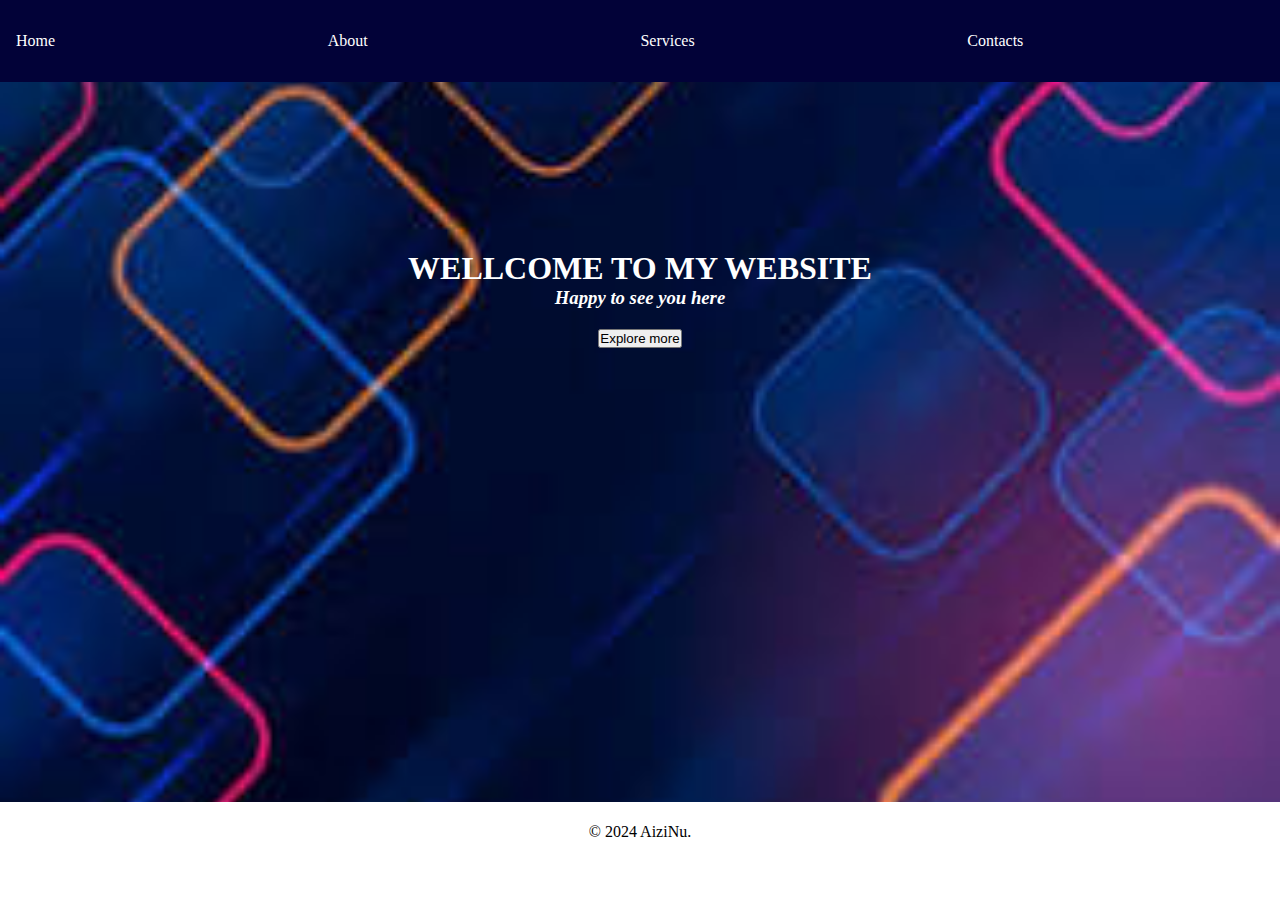
<file: homepage/index.html>
<!DOCTYPE html>

<html lang="en">
    <head>
        <link href="https://cdn.jsdelivr.net/npm/bootstrap@5.2.3/dist/css/bootstrap.min.css" rel="stylesheet" integrity="sha384-rbsA2VBKQhggwzxH7pPCaAqO46MgnOM80zW1RWuH61DGLwZJEdK2Kadq2F9CUG65" crossorigin="anonymous">
        <script src="https://cdn.jsdelivr.net/npm/bootstrap@5.2.3/dist/js/bootstrap.bundle.min.js" integrity="sha384-kenU1KFdBIe4zVF0s0G1M5b4hcpxyD9F7jL+jjXkk+Q2h455rYXK/7HAuoJl+0I4" crossorigin="anonymous"></script>
        <link href="styles.css" rel="stylesheet">
        <title>My Webpage</title>
    </head>
    <body>
        <header>
            <nav class="navbar">
                <ul>
                    <li>Home</li>
                    <li>About</li>
                    <li>Services</li>
                    <li>Contacts</li>
                </ul>
            </nav>
        </header>
        <main class="main_page">
            <h1>WELLCOME TO MY WEBSITE</h3>
                <h3>Happy to see you here</h3>
                <button type="button" id="main_btn" class="btn btn-outline-primary">Explore more</button>
        </main>
        <footer>
            <p>&copy; 2024 AiziNu.</p>
        </footer>
        <script src="index.js"></script>
    </body>
</html>
</file>
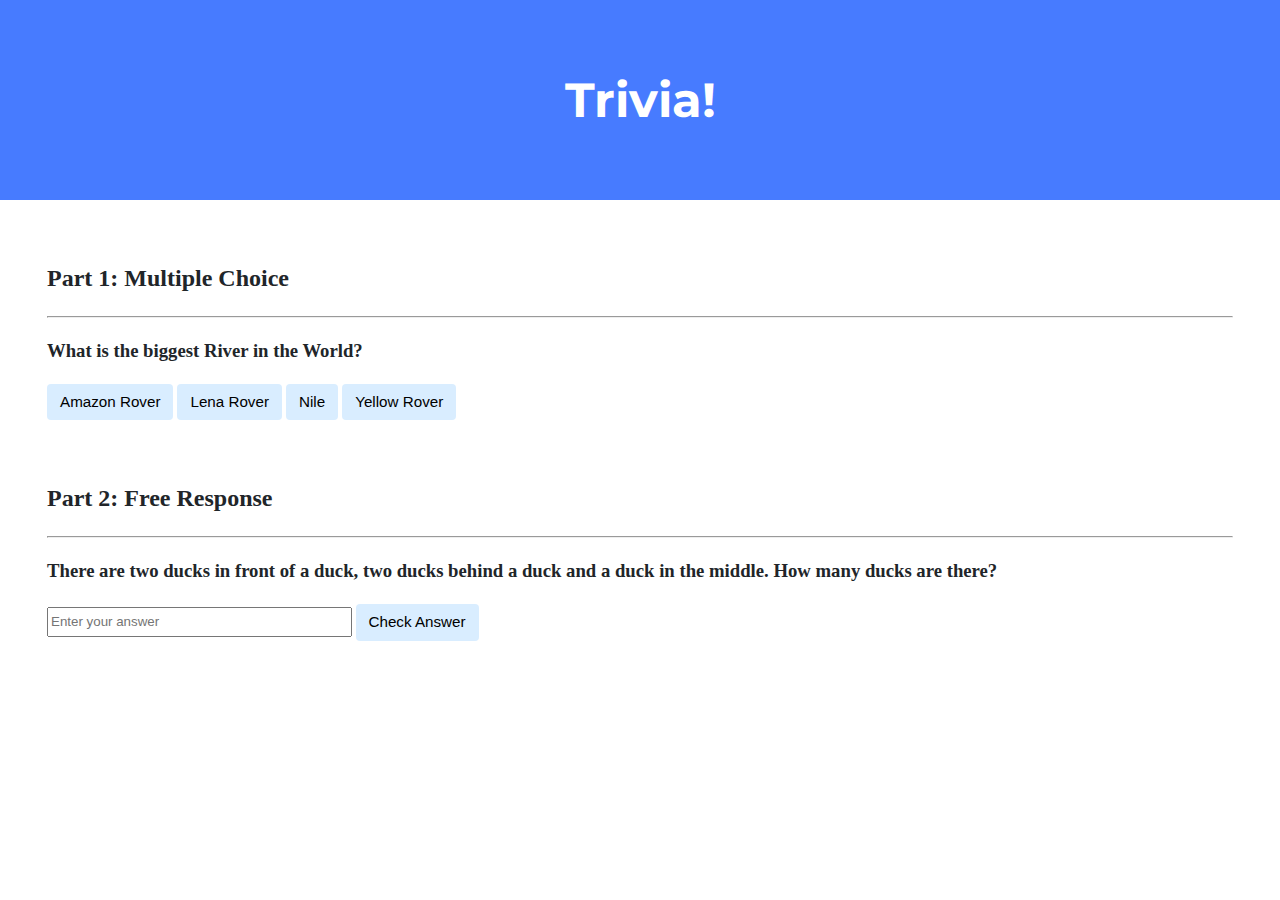
<file: trivia/index.html>
<!DOCTYPE html>

<html lang="en">
    <head>
        <link href="https://fonts.googleapis.com/css2?family=Montserrat:wght@500&display=swap" rel="stylesheet">
        <link href="styles.css" rel="stylesheet">
        <title>Trivia!</title>
        <script>
            // TODO: Add code to check answers to questions
        </script>
    </head>
    <body>
        <div class="header">
            <h1>Trivia!</h1>
        </div>

        <div class="container">
            <div class="section">
                <h2>Part 1: Multiple Choice </h2>
                <hr>
                <h3>What is the biggest River in the World?</h3>
                <button class="btn incorrect">Amazon Rover</button>
                <button class="btn incorrect">Lena Rover</button>
                <button class="btn correct">Nile</button>
                <button class="btn incorrect">Yellow Rover</button>

                <p id="feedback1"></p>
            </div>

            <div class="section">
                <h2>Part 2: Free Response</h2>
                <hr>
                <h3>There are two ducks in front of a duck, two ducks behind a duck and a duck in the middle. How many ducks are there?</h3>
                <input type="text" placeholder="Enter your answer"></input>
                <button id="btn_check">Check Answer</button>
                <p id="feedback2"></p>
            </div>
        </div>
        <script src="index.js"></script>
    </body>
</html>
</file>
<file: homepage/styles.css>
*{
    margin:0;
    padding: 0;
    box-sizing: border-box;
}
header{
    background-color: rgb(2, 2, 56);;
}

.navbar ul {
    list-style-type: none;
    display: flex;
    justify-content: space-between;
    width: 100%;
    padding: 0;
    padding-top: 1.5rem;
    padding-bottom: 1.5rem;
    border: none;
    margin-right: auto;
    margin-left: auto;
    color: white;
}

.navbar li{
   flex-grow: 1;
   align-items: center;
   justify-content: space-between;
   padding: 0.5rem 1rem;
}
main{
    padding-top: 10.5rem;
    padding-bottom: 6rem;
    text-align: center;
    color: #fff;
    background-image: url(https://encrypted-tbn0.gstatic.com/images?q=tbn:ANd9GcT5wh9YMP1V4Da4oALxEMZCh1ibJKGf_7y5OQ&s);
    background-repeat: no-repeat;
    background-attachment: scroll;
    background-position: center center;
    background-size: cover;
    overflow: auto;
    background-image: url("[data-uri]");
    height: 80vh;
}
.main_page h3{
    font-style: italic;
    margin-bottom: 20px;
}
footer{
    display: flex; /* Use Flexbox to center the content */
    justify-content: center; /* Center horizontally */
    align-items: center; /* Center vertically */
    height: 60px; /* Or any height you prefer */
}
</file>
<file: trivia/styles.css>
body {
    background-color: #fff;
    color: #212529;
    font-size: 1rem;
    font-weight: 400;
    line-height: 1.5;
    margin: 0;
    text-align: left;
}

.container {
    margin-left: auto;
    margin-right: auto;
    padding-left: 15px;
    padding-right: 15px;
}

.header {
    background-color: #477bff;
    color: #fff;
    margin-bottom: 2rem;
    padding: 2rem 1rem;
    text-align: center;
}

.section {
    padding: 0.5rem 2rem 1rem 2rem;
}

.section:hover {
    background-color: #f5f5f5;
    transition: color 2s ease-in-out, background-color 0.15s ease-in-out;
}

h1 {
    font-family: 'Montserrat', sans-serif;
    font-size: 48px;
}

button, input[type="submit"] {
    background-color: #d9edff;
    border: 1px solid transparent;
    border-radius: 0.25rem;
    font-size: 0.95rem;
    font-weight: 400;
    line-height: 1.5;
    padding: 0.375rem 0.75rem;
    text-align: center;
    transition: color 0.15s ease-in-out, background-color 0.15s ease-in-out, border-color 0.15s ease-in-out, box-shadow 0.15s ease-in-out;
    vertical-align: middle;
}


input[type="text"] {
    line-height: 1.8;
    width: 25%;
}

input[type="text"]:hover {
    background-color: #f5f5f5;
    transition: color 2s ease-in-out, background-color 0.15s ease-in-out;
}
</file>
